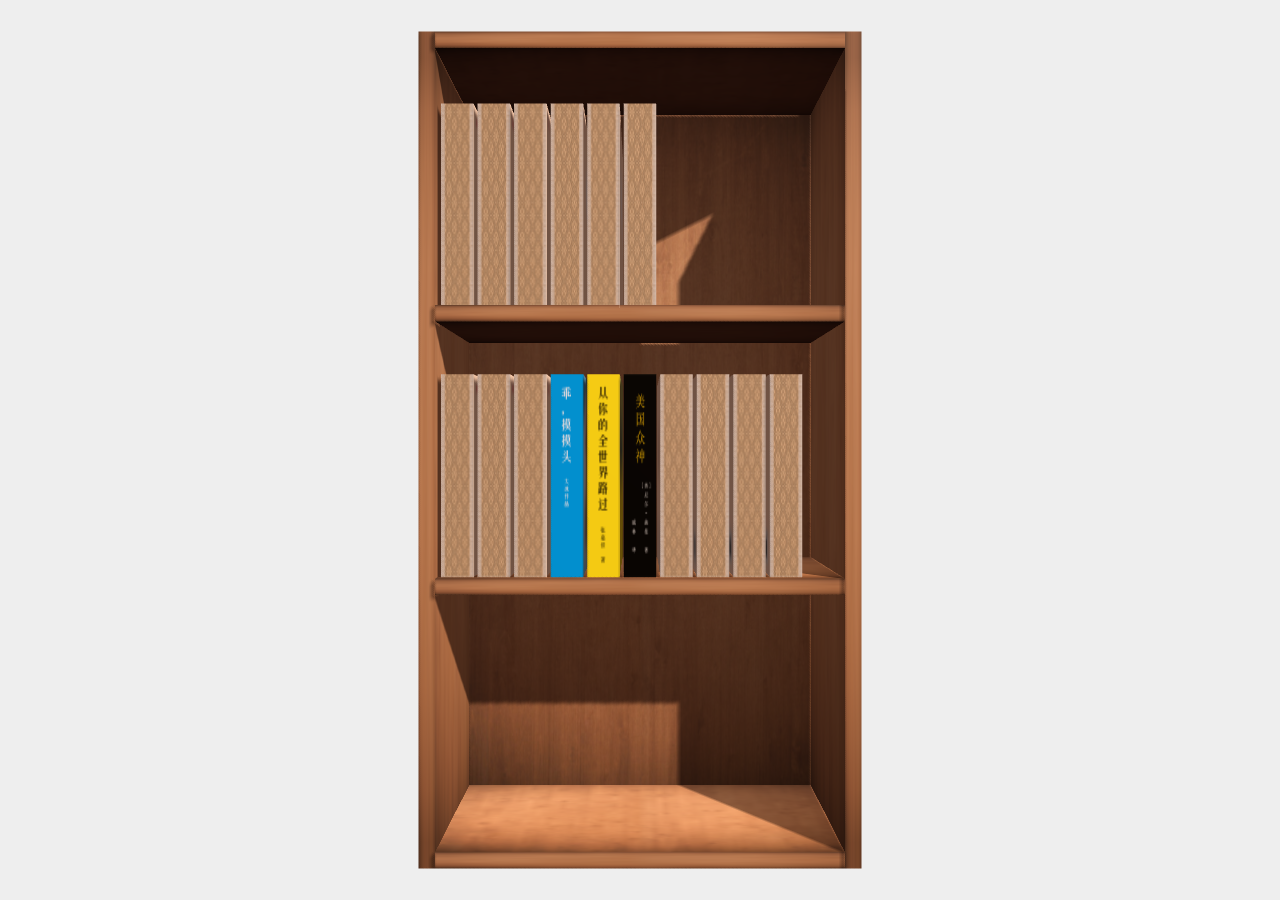
<file: 3d-bookcase/index.html>
<!DOCTYPE html>
<html lang="en">
<head>
	<meta charset="UTF-8">
	<title>3d-book</title>
	<style>
		body{
			margin: 0;
			padding:0;
			box-sizing: border-box;
			overflow: hidden;
		}
		canvas{

		}
	</style>
</head>
<body onload="onLoad()">
	<script src="./js/three.min.js"></script>
	<script src="./js/OrbitControls.js"></script>
	<script src="./js/Tween.js"></script>
	<script src="./js/3dBookcase.js"></script>
</body>
</html>
</file>
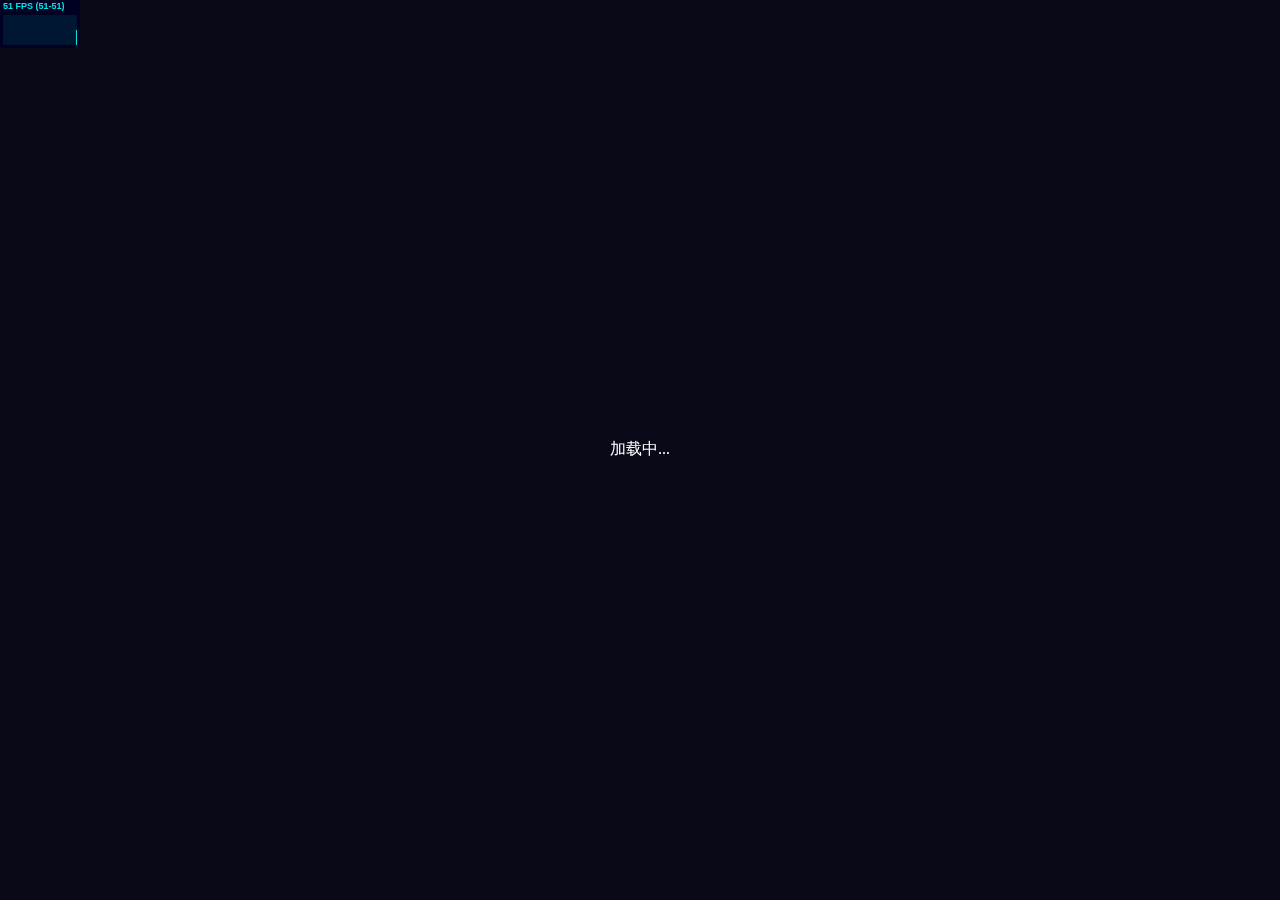
<file: 3DPoints/index.html>
<!DOCTYPE html>
<html lang="en">
<head>
	<meta charset="UTF-8">
	<meta name="viewport" content="width=device-width, initial-scale=1.0, maximum-scale=1.0, minimum-scale=1.0, user-scalable=no">
	<title>3D粒子特效</title>
	<style>
		body{
			margin: 0;
			padding:0;
			box-sizing: border-box;
			overflow: hidden;
		}
		#loading{
			position: absolute;
			top: 0;
			left: 0;
			display: block;
			height: 100%;
			width: 100%;
			color: #fff;
			font-size: 1rem;
			vertical-align: middle;
			text-align: center;
			background: transparent;
		}
		#loading:before{
			content: '';
			display: inline-block;
			height:100%;
			width: 0;
			vertical-align:middle;
		}
	</style>
</head>
<body onload="onLoad()">
	<div id="world"></div>
	<div id="loading">加载中...</div>
	<script type="x-shader/x-vertex" id="vertexshader">
		attribute float size;
		attribute vec3 position2;
		uniform float val;
		varying vec3 vColor;
		varying float opacity;
		void main() {
			float border = -150.0;
			float min_border = -160.0;
			float max_opacity = 1.0;
			float min_opacity = 0.03;
			float sizeAdd = 20.0;

			vec3 vPos;

			vPos.x = position.x * val + position2.x * (1.-val);
			vPos.y = position.y* val + position2.y * (1.-val);
			vPos.z = position.z* val + position2.z * (1.-val);

			vec4 mvPosition = modelViewMatrix * vec4( vPos, 1.0 );
			if(mvPosition.z > border){
				opacity = max_opacity;
				gl_PointSize = size;
			}else if(mvPosition.z < min_border){
				opacity = min_opacity;
				gl_PointSize = size + sizeAdd;
			}else{
				float percent = (border - mvPosition.z)/(border - min_border);
				opacity = (1.0-percent) * (max_opacity - min_opacity) + min_opacity;
				gl_PointSize = percent * (sizeAdd) + size;
			}
			float positionY = vPos.y;
			vColor.x = abs(sin(positionY));
			vColor.y = abs(cos(positionY));
			vColor.z = abs(cos(positionY));
			gl_Position = projectionMatrix * mvPosition;
		}
	</script>
	<script type="x-shader/x-fragment" id="fragmentshader">
		uniform vec3 color;
		uniform sampler2D texture;
		varying vec3 vColor;
		varying float opacity;
		void main() {
			gl_FragColor = vec4(vColor * color, opacity);
			gl_FragColor = gl_FragColor * texture2D( texture, gl_PointCoord );
		}
	</script>
	<script src="./lib/three.min.js"></script>
	<script src="./lib/stats.min.js"></script>
	<script src="./lib/OrbitControls.js"></script>
	<script src="./lib/tween.min.js"></script>
	<script src="./lib/MTLLoader.js"></script>
	<script src="./lib/OBJLoader.js"></script>
	<script src="./lib/inflate.min.js"></script>
	<script src="./lib/FBXLoader.js"></script>
	<script src="./index.js"></script>
</body>
</html>
</file>
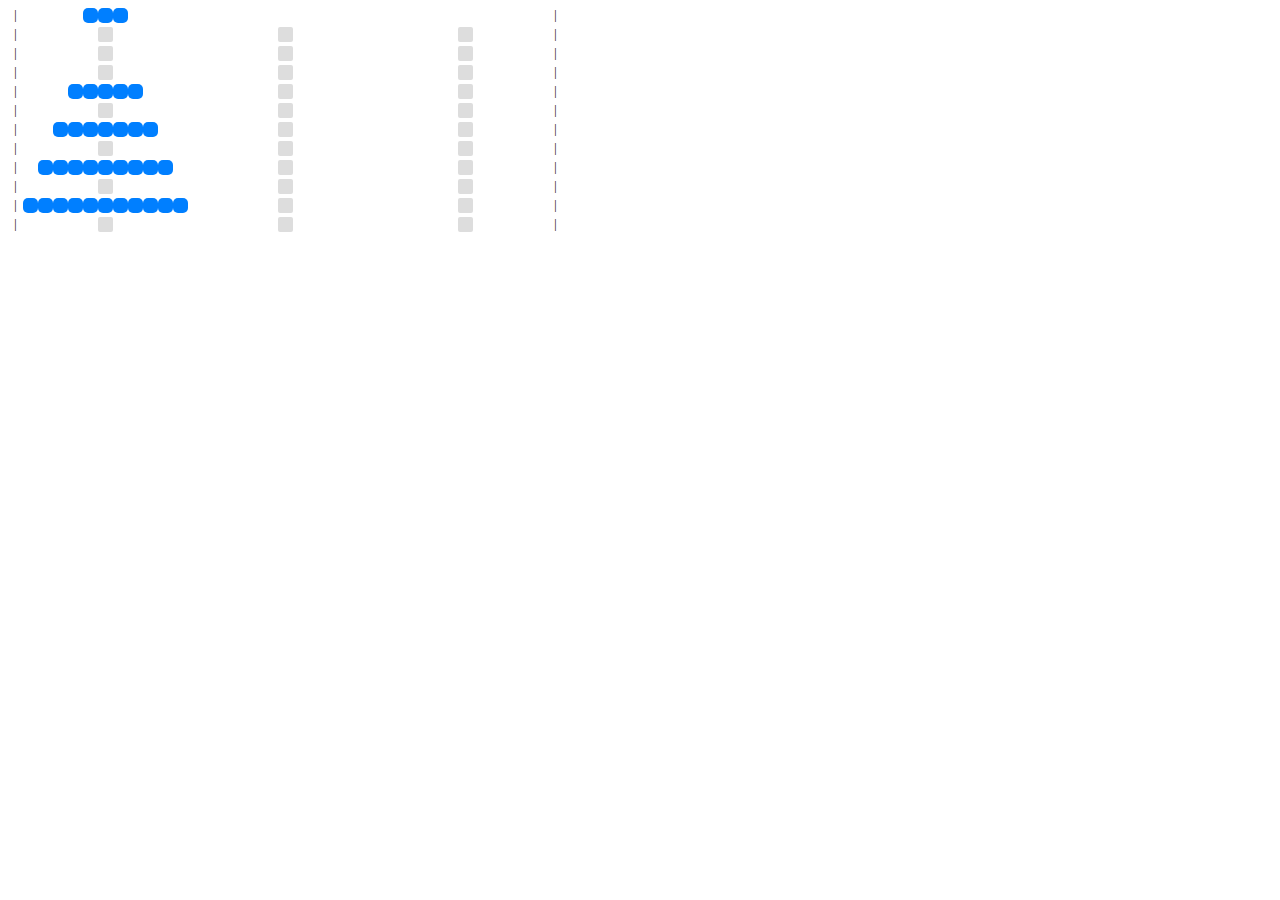
<file: ConsoleCanvas/index.html>
<!DOCTYPE html>
<html lang="en">
<head>
	<meta charset="UTF-8">
	<title>ConsoleCanvas Demo - Hanoi</title>
</head>
<body>
	<div id="canvas"></div>
	<script type="text/javascript" src='./ConsoleCanvas.js'></script>
	<script type="text/javascript" src='./PixelCanvas.js'></script>
	<script type="text/javascript" src='./PixelCanvas_demo/hanoiDom.js'></script>
</body>
</html>
</file>
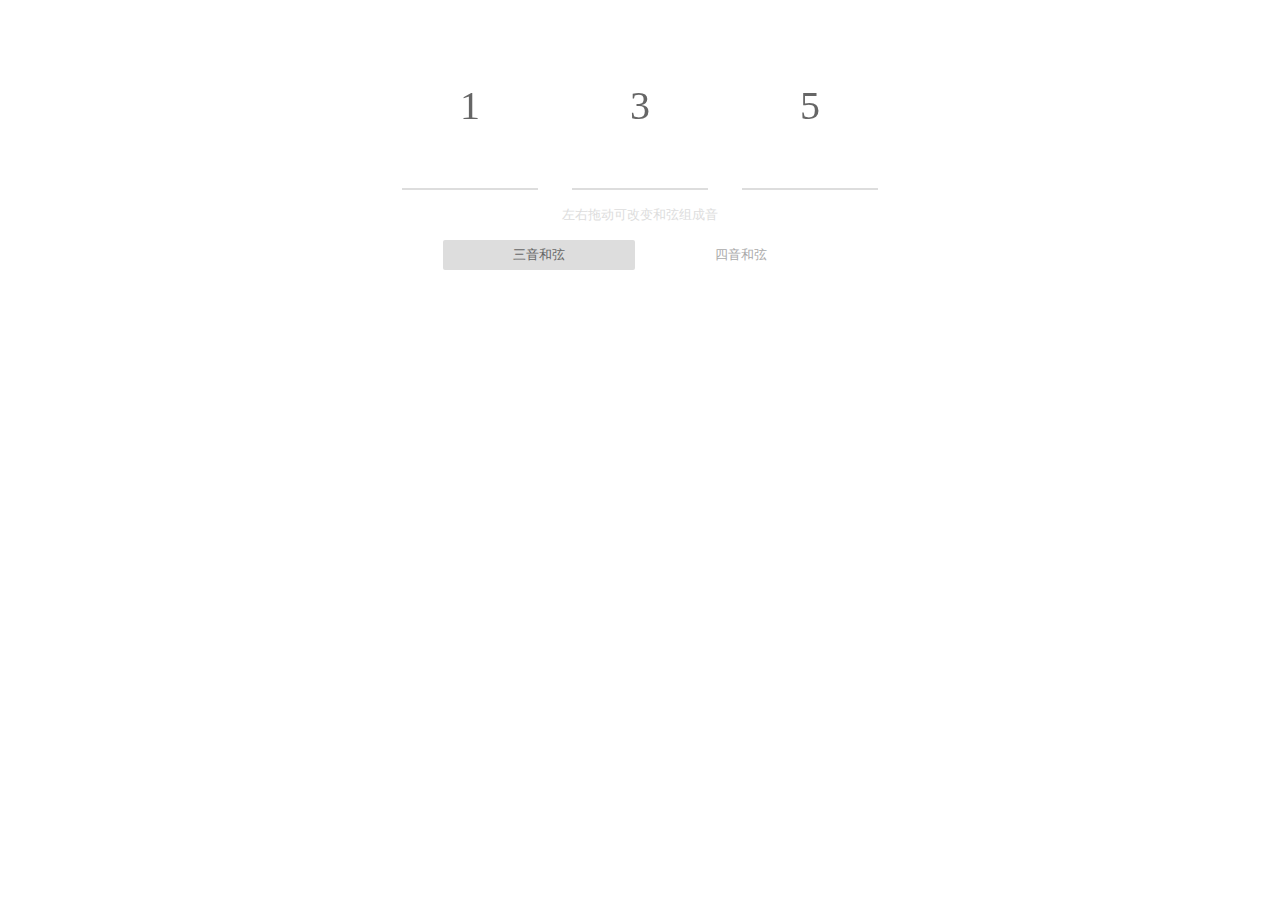
<file: guitarChord/index.html>
<!DOCTYPE html><html lang="en"><head><meta charset="utf-8"><meta name="viewport" content="width=device-width,initial-scale=1,shrink-to-fit=no"><meta name="theme-color" content="#000000"><link rel="manifest" href="./manifest.json"><link rel="shortcut icon" href="./guitar.ico"><title>吉他和弦推导</title><link href="./static/css/main.f99ad435.css" rel="stylesheet"></head><body><div id="root"></div><script type="text/javascript" src="./static/js/main.3f73670e.js"></script></body></html>
</file>
<file: guitarChord/static/css/main.f99ad435.css>
body{margin:0;padding:0;font-family:Trebuchet MS,Times New Roman,Helvetica,Hiragino Sans GB,Microsoft Yahei,\\5FAE\8F6F\96C5\9ED1,Arial,sans-serif}.App{text-align:center}.chord-svg{width:200px;height:220px}.chord-rect{width:100px;height:100px}.chord-gird,.chord-rect{fill:none;stroke:#666;stroke-width:2}.chord-blank-circle,.chord-forbidden{stroke:#666;stroke-width:1;fill:none}.chord-block-circle{fill:#333}.chord-barre{height:16px;fill:#333}.chord-barre-fret{fill:#333;font-size:14px;font-weight:700}.chord-string-key{fill:#333;font-size:10px;font-weight:700}.chord-name{fill:#333;font-size:20px;font-weight:700}@-webkit-keyframes App-logo-spin{0%{-webkit-transform:rotate(0deg);transform:rotate(0deg)}to{-webkit-transform:rotate(1turn);transform:rotate(1turn)}}@keyframes App-logo-spin{0%{-webkit-transform:rotate(0deg);transform:rotate(0deg)}to{-webkit-transform:rotate(1turn);transform:rotate(1turn)}}@media screen and (max-width:700px){.chord-svg{width:140px;height:155px}}@media screen and (max-width:320px){.chord-svg{width:120px;height:135px}}.container-chordSelect,.square{width:100%}.square:after{content:"";display:block;padding-top:100%}.key-select{width:100%;text-align:center;padding:0 1rem;-webkit-box-sizing:border-box;box-sizing:border-box;margin-top:20px;display:-ms-flexbox;display:flex;-ms-flex-pack:center;justify-content:center;-ms-flex-wrap:nowrap;flex-wrap:nowrap}.key-select .key-num{position:relative;background:transparent;max-width:170px;min-width:70px;min-height:70px;cursor:pointer;-ms-flex:1 1;flex:1 1;-webkit-transition:.3s ease;-o-transition:.3s ease;transition:.3s ease}.key-select .key-num:before{content:"";display:block;position:absolute;left:50%;bottom:0;height:2px;width:80%;background:#ddd;z-index:1;-webkit-transform:translate3d(-50%,0,0);-ms-transform:translate3d(-50%,0,0);transform:translate3d(-50%,0,0)}.key-select .key-num:last-of-type{margin-right:0}.key-select .key-num>span{position:absolute;display:inline-block;color:#666;top:50%;left:50%;font-size:40px;-webkit-transform:translate3d(-50%,-50%,0);-ms-transform:translate3d(-50%,-50%,0);transform:translate3d(-50%,-50%,0)}.key-select .key-num .key-bar{opacity:0;position:absolute;left:20px;bottom:0;width:0;height:0;border-top:10px solid transparent;border-left:10px solid transparent;border-right:10px solid transparent;border-bottom:10px solid #ddd;-webkit-transition:.3s ease;-o-transition:.3s ease;transition:.3s ease}.key-select .key-num .key-bar.keybar-show{opacity:1}.select-notify{line-height:50px;color:#ddd;font-size:13px;text-align:center}.chord-count{width:100%;text-align:center}.chord-count>div{display:inline-block;text-align:center;width:15%;line-height:30px;font-size:13px;min-width:80px;max-width:200px;background:#fff;color:#aaa;margin-right:10px;border-radius:2px;cursor:pointer;-webkit-transition:.3s ease;-o-transition:.3s ease;transition:.3s ease}.chord-count>div:last-of-type{margin-right:0}.chord-count>div.active{background:#ddd;color:#666}.loading-box{opacity:0;margin-top:20px;width:100%;height:20px;background:#fff;text-align:center;-webkit-transition:.3s ease;-o-transition:.3s ease;transition:.3s ease}.loading-box.show{opacity:1;margin:20px 0}.loading-box .loading{height:100%}.noselect{-webkit-touch-callout:none;-webkit-user-select:none;-moz-user-select:none;-ms-user-select:none;user-select:none}.container-chordDraw{padding-bottom:20px}.container-chordDraw .draw-info{opacity:0;line-height:0;font-size:15px;padding:0 20px;color:#aaa;text-align:center;-webkit-transition:.3s ease;-o-transition:.3s ease;transition:.3s ease}.container-chordDraw .draw-info.show{opacity:1;line-height:25px;margin-bottom:10px}
/*# sourceMappingURL=main.f99ad435.css.map*/
</file>
